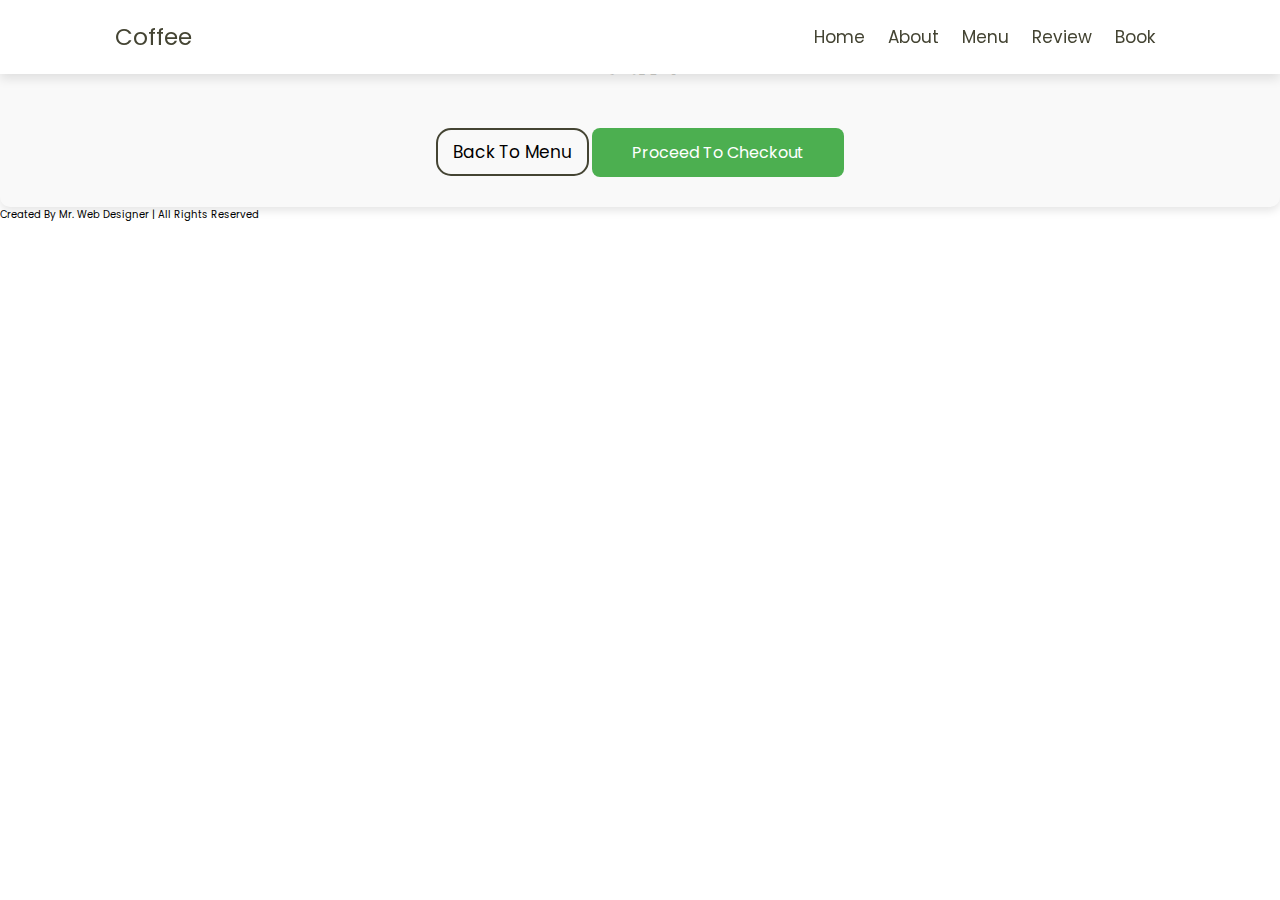
<file: cart.html>
<!DOCTYPE html>
<html lang="en">

<head>
    <meta charset="UTF-8">
    <meta name="viewport" content="width=device-width, initial-scale=1.0">
    <title>Your Cart</title>
    <link rel="stylesheet" href="css/cart.css">
</head>

<body>

    <header class="header">
        <a href="home.html" class="logo">coffee <i class="fas fa-mug-hot"></i></a>
        <nav class="navbar">
            <a href="home.html">Home</a>
            <a href="home.html#about">About</a>
            <a href="home.html#menu">Menu</a>
            <a href="home.html#review">Review</a>
            <a href="home.html#book">Book</a>
        </nav>
    </header>

    <section class="cart-section">
        <h1 class="heading">Your <span>Cart</span></h1>

        <div id="cart-items" class="cart-items">
            <!-- Cart items will appear here dynamically -->
        </div>

        <div class="form-actions">
            <a href="home.html" class="btn back-to-home">Back to Menu</a>
            <button id="checkout" class="btn" type="button">Proceed to Checkout</button>
        </div>
    </section>

    <footer class="footer">
        <p class="credit">Created By Mr. Web Designer | All Rights Reserved</p>
    </footer>

    <script>
        // Ambil data cart dari server
        const userId = 1; // Ganti dengan ID pengguna yang sesuai
        const cartItemsContainer = document.getElementById('cart-items');

        // Menampilkan item-item di cart
        function displayCartItems() {
            fetch(`http://localhost:8000/finalcode/api/cart_api.php?user_id=${userId}`)
                .then(response => response.json())
                .then(data => {
                    if (data.status === 'success') {
                        const cart = data.cart_items || [];

                        // Cek jika keranjang kosong
                        if (cart.length === 0) {
                            cartItemsContainer.innerHTML = '<p>Your cart is empty.</p>';
                        } else {
                            cartItemsContainer.innerHTML = cart.map(item => `
                                <div class="cart-item" data-name="${item.name}">
                                    <img src="${item.image}" alt="${item.name}" />
                                    <div class="cart-item-info">
                                        <h3>${item.name}</h3>
                                        <p>Price: Rp ${item.price}.000</p>
                                        <p>Quantity: 
                                            <button class="quantity-decrease" data-name="${item.name}" data-id="${item.cart_id}">-</button>
                                            <span class="quantity">${item.quantity}</span>
                                            <button class="quantity-increase" data-name="${item.name}" data-id="${item.cart_id}">+</button>
                                        </p>
                                        <button class="remove-btn" data-id="${item.cart_id}">Remove</button>
                                    </div>
                                </div>
                            `).join('');
                        }
                    } else {
                        alert(data.message || 'Failed to fetch cart data.');
                    }
                })
                .catch(error => {
                    console.error('Error:', error);
                    alert('Error fetching cart data.');
                });
        }

        // Fungsi untuk mengupdate quantity produk (Update)
        function updateQuantity(cartId, delta) {
            fetch('http://localhost:8000/finalcode/api/cart_api.php', {
                method: 'PUT',
                headers: {
                    'Content-Type': 'application/json'
                },
                body: JSON.stringify({
                    cart_id: cartId,
                    quantity: delta
                })
            })
            .then(response => response.json())
            .then(data => {
                if (data.status === 'success') {
                    displayCartItems(); // Memperbarui tampilan setelah quantity diubah
                } else {
                    alert(data.message || 'Failed to update quantity.');
                }
            })
            .catch(error => {
                console.error('Error:', error);
                alert('Error updating quantity.');
            });
        }

        // Fungsi untuk menghapus item (Delete)
        function removeItem(cartId) {
            fetch('http://localhost:8000/finalcode/api/cart_api.php', {
                method: 'DELETE',
                headers: {
                    'Content-Type': 'application/json'
                },
                body: JSON.stringify({
                    cart_id: cartId
                })
            })
            .then(response => response.json())
            .then(data => {
                if (data.status === 'success') {
                    alert(data.message);
                    displayCartItems(); // Memperbarui tampilan setelah item dihapus
                } else {
                    alert(data.message || 'Failed to delete item.');
                }
            })
            .catch(error => {
                console.error('Error:', error);
                alert('Error deleting item.');
            });
        }

        // Menangani perubahan jumlah item
        cartItemsContainer.addEventListener('click', function (e) {
            const cartId = e.target.getAttribute('data-id');
            if (e.target.classList.contains('quantity-decrease')) {
                updateQuantity(cartId, -1);
            } else if (e.target.classList.contains('quantity-increase')) {
                updateQuantity(cartId, 1);
            } else if (e.target.classList.contains('remove-btn')) {
                removeItem(cartId);
            }
        });

        // Menangani tombol checkout
        document.getElementById('checkout').addEventListener('click', function () {
            fetch(`http://localhost:8000/finalcode/api/cart_api.php?user_id=${userId}`)
                .then(response => response.json())
                .then(data => {
                    if (data.status === 'success') {
                        const cart = data.cart_items || [];

                        if (cart.length === 0) {
                            alert('Your cart is empty.');
                            return;
                        }

                        // Menyiapkan data checkout
                        const checkoutData = {
                            product_ids: cart.map(item => item.product_id),
                            quantities: cart.map(item => item.quantity),
                            user_id: userId
                        };

                        // Kirim data checkout ke server
                        fetch('http://localhost:8000/api/cart_api.php', {
                            method: 'POST',
                            headers: {
                                'Content-Type': 'application/json'
                            },
                            body: JSON.stringify(checkoutData)
                        })
                        .then(response => response.json())
                        .then(data => {
                            if (data.status === 'success') {
                                alert(data.message);
                                displayCartItems(); // Memperbarui tampilan setelah checkout
                            } else {
                                alert(data.message || 'Failed to process checkout.');
                            }
                        })
                        .catch(error => {
                            console.error('Error:', error);
                            alert('Error processing checkout.');
                        });
                    }
                })
                .catch(error => {
                    console.error('Error:', error);
                    alert('Error fetching cart data for checkout.');
                });
        });

        // Menampilkan item-item di cart saat halaman dimuat
        displayCartItems();
    </script>

</body>

</html>
</file>
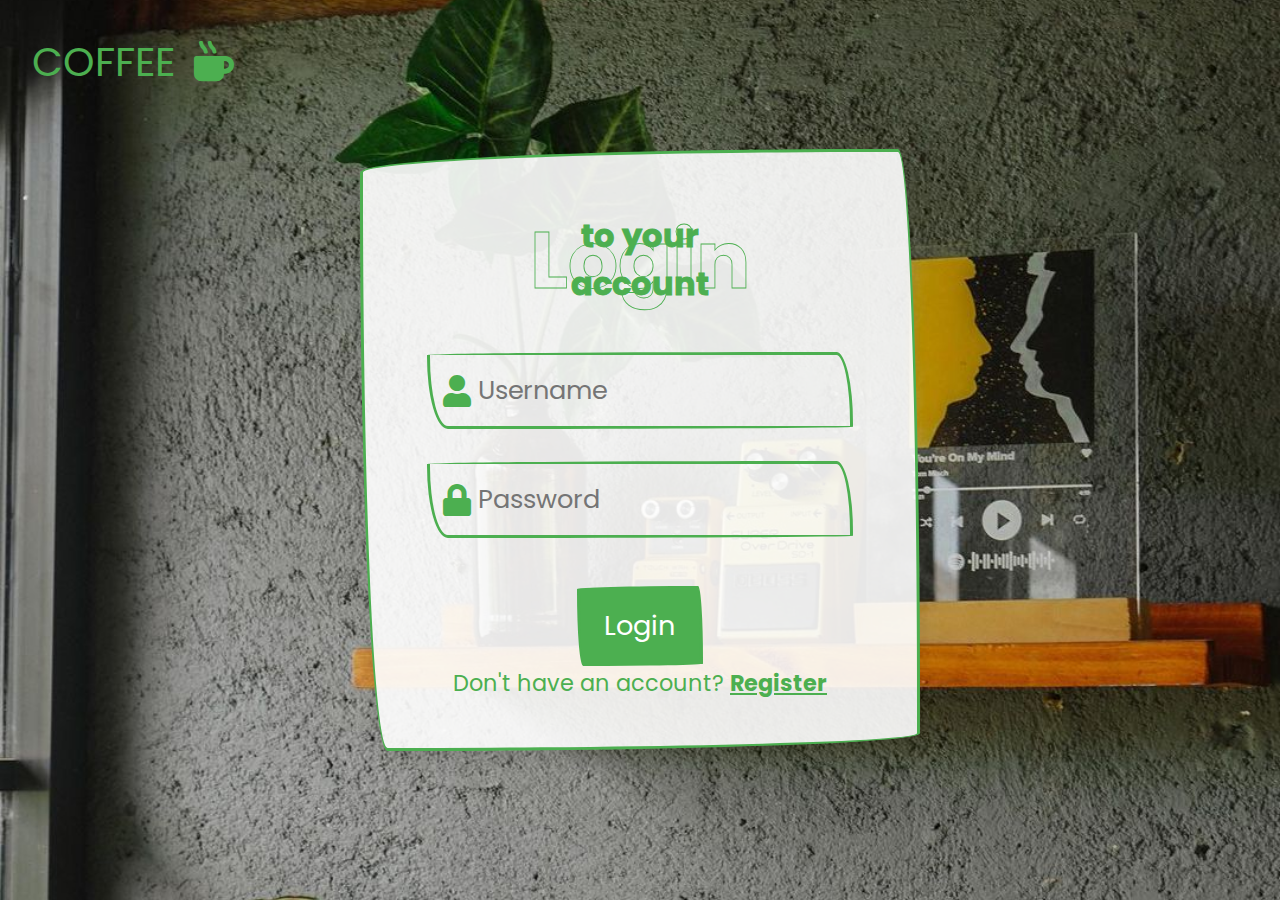
<file: login.html>
<!DOCTYPE html>
<html lang="es">

<head>
    <meta charset="UTF-8">
    <meta http-equiv="X-UA-Compatible" content="IE=edge">
    <meta name="viewport" content="width=device-width, initial-scale=1.0">
    <title>Login</title>

    <!-- Font Awesome CDN Link  -->
    <link rel="stylesheet" href="https://cdnjs.cloudflare.com/ajax/libs/font-awesome/5.15.4/css/all.min.css">

    <!-- Custom CSS File Link  -->
    <link rel="stylesheet" href="css/login.css">
</head>

<body>

    <!-- HEADER -->
    <header class="header">
        <a href="home.html" class="logo">coffee <i class="fas fa-mug-hot"></i></a>
    </header>

    <!-- LOGIN SECTION -->
    <section class="login">
        <h1 class="heading">Login <span>to your account</span></h1>

        <form action="#">
            <div class="input-container">
                <i class="fas fa-user"></i>
                <input type="text" placeholder="Username" required>
            </div>
            <div class="input-container">
                <i class="fas fa-lock"></i>
                <input type="password" placeholder="Password" required>
            </div>
            <div class="form-actions">
                <button type="submit" class="btn">Login</button>
                <p>Don't have an account? <a href="register.html" class="link">Register</a></p>
            </div>
        </form>
    </section>

</body>

</html>
</file>
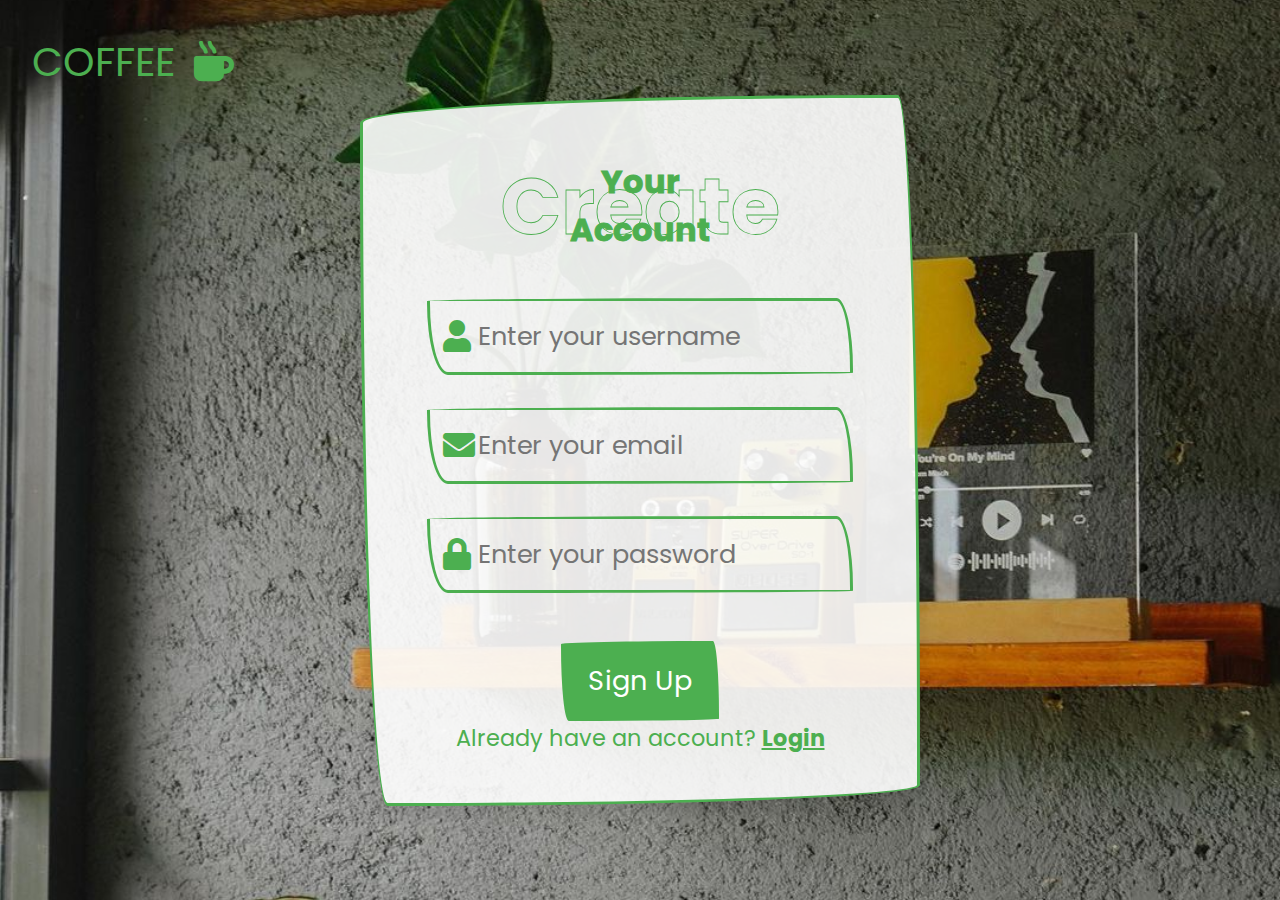
<file: register.html>
<!DOCTYPE html>
<html lang="es">

<head>
    <meta charset="UTF-8">
    <meta http-equiv="X-UA-Compatible" content="IE=edge">
    <meta name="viewport" content="width=device-width, initial-scale=1.0">
    <title>Register</title>

    <!-- Font Awesome CDN Link  -->
    <link rel="stylesheet" href="https://cdnjs.cloudflare.com/ajax/libs/font-awesome/5.15.4/css/all.min.css">

    <!-- Custom CSS File Link  -->
    <link rel="stylesheet" href="css/login.css">
</head>

<body>

    <!-- HEADER -->
    <header class="header">
        <a href="home.html" class="logo">coffee <i class="fas fa-mug-hot"></i></a>
    </header>

    <!-- REGISTER SECTION -->
    <section class="login">
        <h1 class="heading">Create <span>Your Account</span></h1>

        <form id="signup-form">
            <div class="input-container">
                <i class="fas fa-user"></i>
                <input type="text" name="username" placeholder="Enter your username" required />
            </div>
            <div class="input-container">
                <i class="fas fa-envelope"></i>
                <input type="email" name="email" placeholder="Enter your email" required />
            </div>
            <div class="input-container">
                <i class="fas fa-lock"></i>
                <input type="password" name="password" placeholder="Enter your password" required />
            </div>
            <div class="form-actions">
                <button type="submit" class="btn">Sign Up</button>
                <p>Already have an account? <a href="login.html" class="link">Login</a></p>
            </div>
        </form>
    </section>

    <!-- JavaScript -->
    <script>
        document.getElementById('signup-form').addEventListener('submit', function(e) {
            e.preventDefault();

            const username = document.querySelector('input[name="username"]').value;
            const email = document.querySelector('input[name="email"]').value;
            const password = document.querySelector('input[name="password"]').value;

            if (!username || !email || !password) {
                alert('Please fill in all fields.');
                return;
            }

            const data = {
                username: username,
                email: email,
                password: password
            };

            fetch('http://localhost:8000/register.php', { 
                method: 'POST', 
                headers: {
                    'Content-Type': 'application/json', 
                },
                body: JSON.stringify(data)
            })
            .then(response => {
                if (response.ok) {
                    return response.json();
                }
                throw new Error('Network response was not ok');
            })
            .then(data => {
                console.log(data);
                if (data.message === 'Data inserted successfully.') {
                    alert('Registration successful');
                    window.location.href = 'login.html'; 
                } else if (data.error) {
                    alert('Error: ' + data.error);
                }
            })
            .catch(error => {
                console.error('There was a problem with the fetch operation:', error);
                alert('An error occurred. Please try again.');
            });
        });
    </script>

</body>

</html>
</file>
<file: css/cart.css>
/* Font Import */
@import url('https://fonts.googleapis.com/css2?family=Poppins:wght@100;300;400;500;600&display=swap');

/* Root Variables */
:root {
    --main-color: #443;
    --border-radius: 15px;
    --border: .2rem solid var(--main-color);
    --border-hover: .2rem dashed var(--main-color);
    --background-color: #fff;
    --hover-bg: #f2f2f2;
    --primary-bg: rgba(255, 255, 255, 0.8); /* Light background for menu boxes */
}

/* General Reset */
* {
    font-family: 'Poppins', sans-serif;
    margin: 0;
    padding: 0;
    box-sizing: border-box;
    outline: none;
    border: none;
    text-decoration: none;
    text-transform: capitalize;
    transition: all .3s ease;
}

html {
    font-size: 62.5%;
    overflow-x: hidden;
    scroll-behavior: smooth;
}

/* Global Section Padding */
section {
    padding: 2rem 9%;
}

/* Heading Style */
.heading {
    font-size: 7rem;
    text-transform: uppercase;
    color: transparent;
    -webkit-text-stroke: .05rem var(--main-color);
    letter-spacing: .2rem;
    text-align: center;
    position: relative;
    margin-bottom: 2rem;
}

.heading span {
    position: absolute;
    top: 50%;
    left: 50%;
    transform: translate(-50%, -50%);
    width: 100%;
    color: var(--main-color);
    font-size: 3rem;
}

/* Button Style */
.btn {
    display: inline-block;
    padding: .9rem 1.5rem;
    border: var(--border);
    border-radius: var(--border-radius);
    color: #000;
    background: none;
    cursor: pointer;
    margin-top: 1rem;
    font-size: 1.7rem;
    transition: all 0.3s ease;
}

.btn:hover {
    border-radius: 10px;
    border: var(--border-hover);
    background-color: var(--hover-bg);
}

/* HEADER */
.header {
    position: fixed;
    top: 0;
    left: 0;
    right: 0;
    display: flex;
    align-items: center;
    justify-content: space-between;
    z-index: 1000;
    background: var(--background-color);
    box-shadow: 0 .5rem 1rem rgba(0, 0, 0, .1);
    padding: 2rem 9%;
}

.header .logo {
    color: var(--main-color);
    font-size: 2.3rem;
    display: flex;
    align-items: center;
}

.header .logo i {
    padding-left: .5rem;
}

.header .navbar a {
    margin: 0 1rem;
    font-size: 1.7rem;
    color: var(--main-color);
    transition: color 0.3s ease, text-decoration 0.3s ease;
}

.header .navbar a:hover {
    color: var(--main-color);
    text-decoration: underline;
}

/* Cart Section */
.cart-section {
    padding: 3rem 8%;
    text-align: center;
    background-color: #f9f9f9; /* Latar belakang terang untuk kontras yang lebih baik */
    border-radius: 10px;
    box-shadow: 0 4px 8px rgba(0, 0, 0, 0.1);
    margin-top: 2rem;
}

.cart img {
    width: 32px; /* Lebar lebih besar */
    height: 32px; /* Tinggi lebih besar */
    object-fit: cover; /* Menjaga proporsi gambar */
    margin-left: 10px; /* Beri jarak dari elemen lain */
    vertical-align: middle; /* Sejajarkan dengan ikon atau teks */
}

/* Cart Title */
.cart-section h1 {
    font-size: 2.4rem;
    color: #333;
    margin-bottom: 2rem;
    font-family: 'Arial', sans-serif;
}

/* Cart Item */
.cart-item {
    display: flex;
    gap: 1.5rem;
    align-items: center;
    margin-bottom: 2rem;
    padding: 1rem;
    background-color: #fff;
    border-radius: 8px;
    box-shadow: 0 2px 5px rgba(0, 0, 0, 0.05);
    transition: transform 0.3s ease, box-shadow 0.3s ease;
}

.cart-item:hover {
    transform: translateY(-5px);
    box-shadow: 0 8px 15px rgba(0, 0, 0, 0.1);
}

.cart-item img {
    width: 100px;
    height: 100px;
    object-fit: cover;
    border-radius: 8px;
}

.cart-item-info {
    flex: 1;
    text-align: left;
}

.cart-item-info h3 {
    font-size: 1.6rem;
    color: #444;
    font-weight: 600;
    margin-bottom: 0.5rem;
}

.cart-item-info p {
    font-size: 1.2rem;
    color: #777;
    margin-bottom: 0.5rem;
}

.cart-item-info span {
    font-size: 1.4rem;
    color: #333;
    font-weight: 600;
}

.cart {
    position: relative;
}

.cart a {
    color: var(--main-color);
    font-size: 2.5rem;
    transition: transform 0.3s ease;
}

.cart a:hover {
    transform: scale(1.1);
}

.cart .cart-count {
    position: absolute;
    top: -5px;
    right: -5px;
    background-color: var(--main-color);
    color: white;
    font-size: 1rem;
    padding: 0.4rem 0.6rem;
    border-radius: 50%;
}

.cart img {
    width: 32px; /* Lebar lebih besar */
    height: 32px; /* Tinggi lebih besar */
    object-fit: cover; /* Menjaga proporsi gambar */
    margin-left: 10px; /* Beri jarak dari elemen lain */
    vertical-align: middle; /* Sejajarkan dengan ikon atau teks */
}

/* Checkout Button */
#checkout {
    margin-top: 3rem;
    padding: 1.2rem 4rem;
    background-color: #4CAF50; /* Hijau terang agar sesuai dengan tema coffee */
    color: #fff;
    border: none;
    font-size: 1.6rem;
    cursor: pointer;
    border-radius: 8px;
    transition: background-color 0.3s ease;
}

#checkout:hover {
    background-color: #45a049;
}

#checkout:active {
    transform: scale(0.98); /* Menambah efek klik */
}

/* Cart Empty Message */
.cart-empty {
    font-size: 1.6rem;
    color: #777;
    font-style: italic;
    margin-top: 2rem;
}

/* Responsive design untuk mobile */
@media (max-width: 768px) {
    .cart-section {
        padding: 2rem 5%;
    }

    .cart-item {
        flex-direction: column;
        align-items: center;
        padding: 1rem;
    }

    .cart-item img {
        margin-bottom: 1rem;
    }

    .cart-item-info {
        text-align: center;
    }

    #checkout {
        padding: 1rem 2.5rem;
    }
}
</file>
<file: css/login.css>
@import url('https://fonts.googleapis.com/css2?family=Poppins:wght@100;300;400;500;600&display=swap');

:root {
    --main-color: #4CAF50;
    --border-radius: 95% 4% 97% 5% / 4% 94% 3% 95%;
    --border-radius-hover: 4% 95% 6% 95% / 95% 4% 92% 5%;
    --border: .2rem solid var(--main-color);
    --border-hover: .2rem dashed var(--main-color);
}

* {
    font-family: 'Poppins', sans-serif;
    margin: 0;
    padding: 0;
    box-sizing: border-box;
    outline: none;
    border: none;
    text-decoration: none;
    transition: all .2s linear;
}

body {
    font-size: 62.5%;
    background: url('../image/home-bg.jpg') no-repeat center;
    background-size: cover;
    display: flex;
    flex-direction: column;
    align-items: center;
    justify-content: center;
    height: 100vh;
}

.header {
    position: absolute;
    top: 2rem;
    left: 2rem;
}

.header .logo {
    font-size: 2.5rem;
    color: var(--main-color);
    text-transform: uppercase;
}

.header .logo i {
    padding-left: .5rem;
}

.login {
    background: rgba(255, 255, 255, 0.9);
    padding: 3rem 4rem;
    border: var(--border);
    border-radius: var(--border-radius);
    box-shadow: 0 0.5rem 1rem rgba(0, 0, 0, 0.1);
    width: 35rem;
    text-align: center;
}

.login .heading {
    font-size: 5rem;
    color: transparent;
    -webkit-text-stroke: .05rem var(--main-color);
    position: relative;
    margin-bottom: 2rem;
}

.login .heading span {
    position: absolute;
    top: 50%;
    left: 50%;
    transform: translate(-50%, -50%);
    font-size: 2rem;
    color: var(--main-color);
}

form {
    display: flex;
    flex-direction: column;
    gap: 2rem;
}

.input-container {
    position: relative;
    display: flex;
    align-items: center;
}

.input-container i {
    position: absolute;
    left: 1rem;
    color: var(--main-color);
    font-size: 2rem;
}

.input-container input {
    width: 100%;
    padding: 1rem 1rem 1rem 3rem;
    font-size: 1.6rem;
    border: var(--border);
    border-radius: var(--border-radius);
    color: var(--main-color);
    background: none;
}

.input-container input:focus {
    border: var(--border-hover);
    border-radius: var(--border-radius-hover);
}

.btn {
    padding: 1rem 1.5rem;
    font-size: 1.7rem;
    background: var(--main-color);
    color: #fff;
    border: var(--border);
    border-radius: var(--border-radius);
    cursor: pointer;
}

.btn:hover {
    border: var(--border-hover);
    border-radius: var(--border-radius-hover);
    background: #000;
}

.form-actions {
    margin-top: 1rem;
    font-size: 1.4rem;
    color: var(--main-color);
}

.form-actions .link {
    color: var(--main-color);
    font-weight: bold;
    text-decoration: underline;
}

.form-actions .link:hover {
    color: #000;
}
</file>
